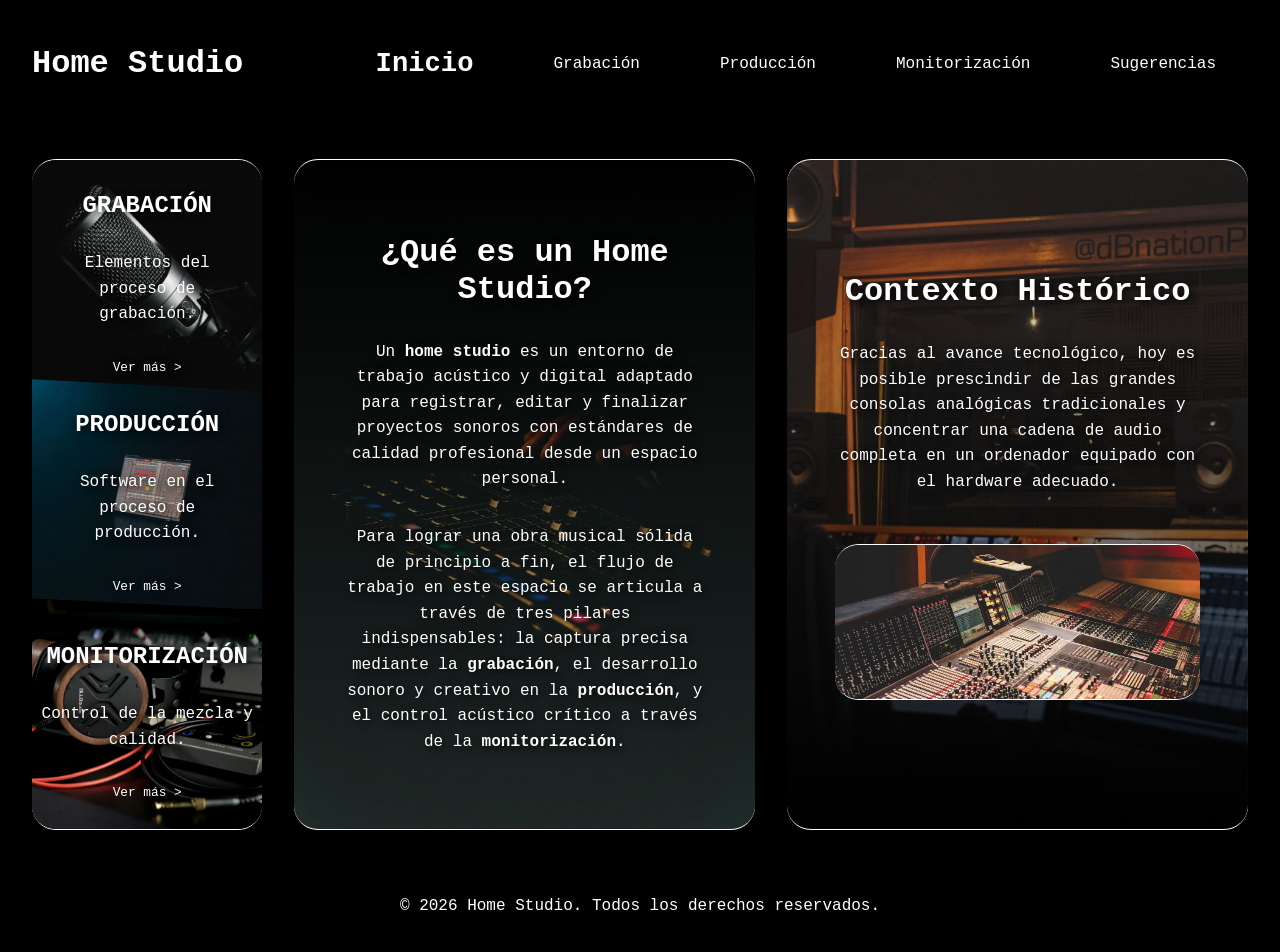
<file: index.html>
<!DOCTYPE html>
<html lang="es">
  <head>
    <meta charset="UTF-8">
    <meta name="viewport" content="width=device-width, initial-scale=1.0">
    <title>Inicio - Home Studio</title>
    <link rel="stylesheet" href="./css/base.css">
  </head>
  <body>
    <header>
      <div>
        <h1><a href="index.html">Home Studio</a></h1>
        <button class="hamburger-menu"
        aria-label="abrir menú de navegación"
        aria-expanded="false"
        aria-controls="main-nav"
        >&#9776;</button>
        <nav id="main-nav">
          <ul>
            <li><a href="index.html" class="estado-activo">Inicio</a></li>
            <li><a href="articulo-grabacion.html">Grabación</a></li>
            <li><a href="articulo-produccion.html">Producción</a></li>
            <li><a href="articulo-monitorizacion.html">Monitorización</a></li>
            <li><a href="data.html">Sugerencias</a></li>
          </ul>
        </nav>
      </div>
    </header>
    <main>
      <section class="contenido-principal introduccion">
        <h2>¿Qué es un Home Studio?</h2>
        <p>
          Un <strong>home studio</strong> es un entorno de trabajo acústico y digital adaptado para registrar, editar y finalizar proyectos sonoros con estándares de calidad profesional desde un espacio personal.
        </p>
        <p>
          Para lograr una obra musical sólida de principio a fin, el flujo de trabajo en este espacio se articula a través de tres pilares indispensables:
          la captura precisa mediante la <strong>grabación</strong>, el desarrollo sonoro y creativo en la <strong>producción</strong>, y el control acústico crítico a través de la <strong>monitorización</strong>.
        </p>
      </section>
      <section class="contenido-articulos estilo-borde">
        <article class="contenido-grabacion">
          <a href="articulo-grabacion.html">
          <h3>GRABACIÓN</h3>
          <p>Elementos del proceso de grabación.</p>
          <span>Ver más &gt;</span>
          </a>
        </article>
        <article class="contenido-produccion">
          <a href="articulo-produccion.html">
          <h3>PRODUCCIÓN</h3>
          <p>Software en el proceso de producción.</p>
          <span>Ver más &gt;</span>
          </a>
        </article>
        <article class="contenido-monitorizacion">
          <a href="articulo-monitorizacion.html">
          <h3>MONITORIZACIÓN</h3>
          <p>Control de la mezcla y calidad.</p>
          <span>Ver más &gt;</span>
          </a>
        </article>
      </section>
      <section class="contenido-adicional contenido-principal">
          <h2>Contexto Histórico</h2>
          <p>
            Gracias al avance tecnológico, hoy es posible prescindir de las grandes consolas analógicas tradicionales y concentrar una cadena de audio completa en un ordenador equipado con el hardware adecuado.
          </p>
          <img class="estilo-borde" src="./img/old-studio.webp" alt="estudio de produccion musical masivo.">
      </section>
    </main>
    <footer>
      <div>
        <p>&copy; 2026 Home Studio. Todos los derechos reservados.</p>
      </div>
    </footer>
    <script src="js/base.js"></script>
  </body>
</html>
</file>
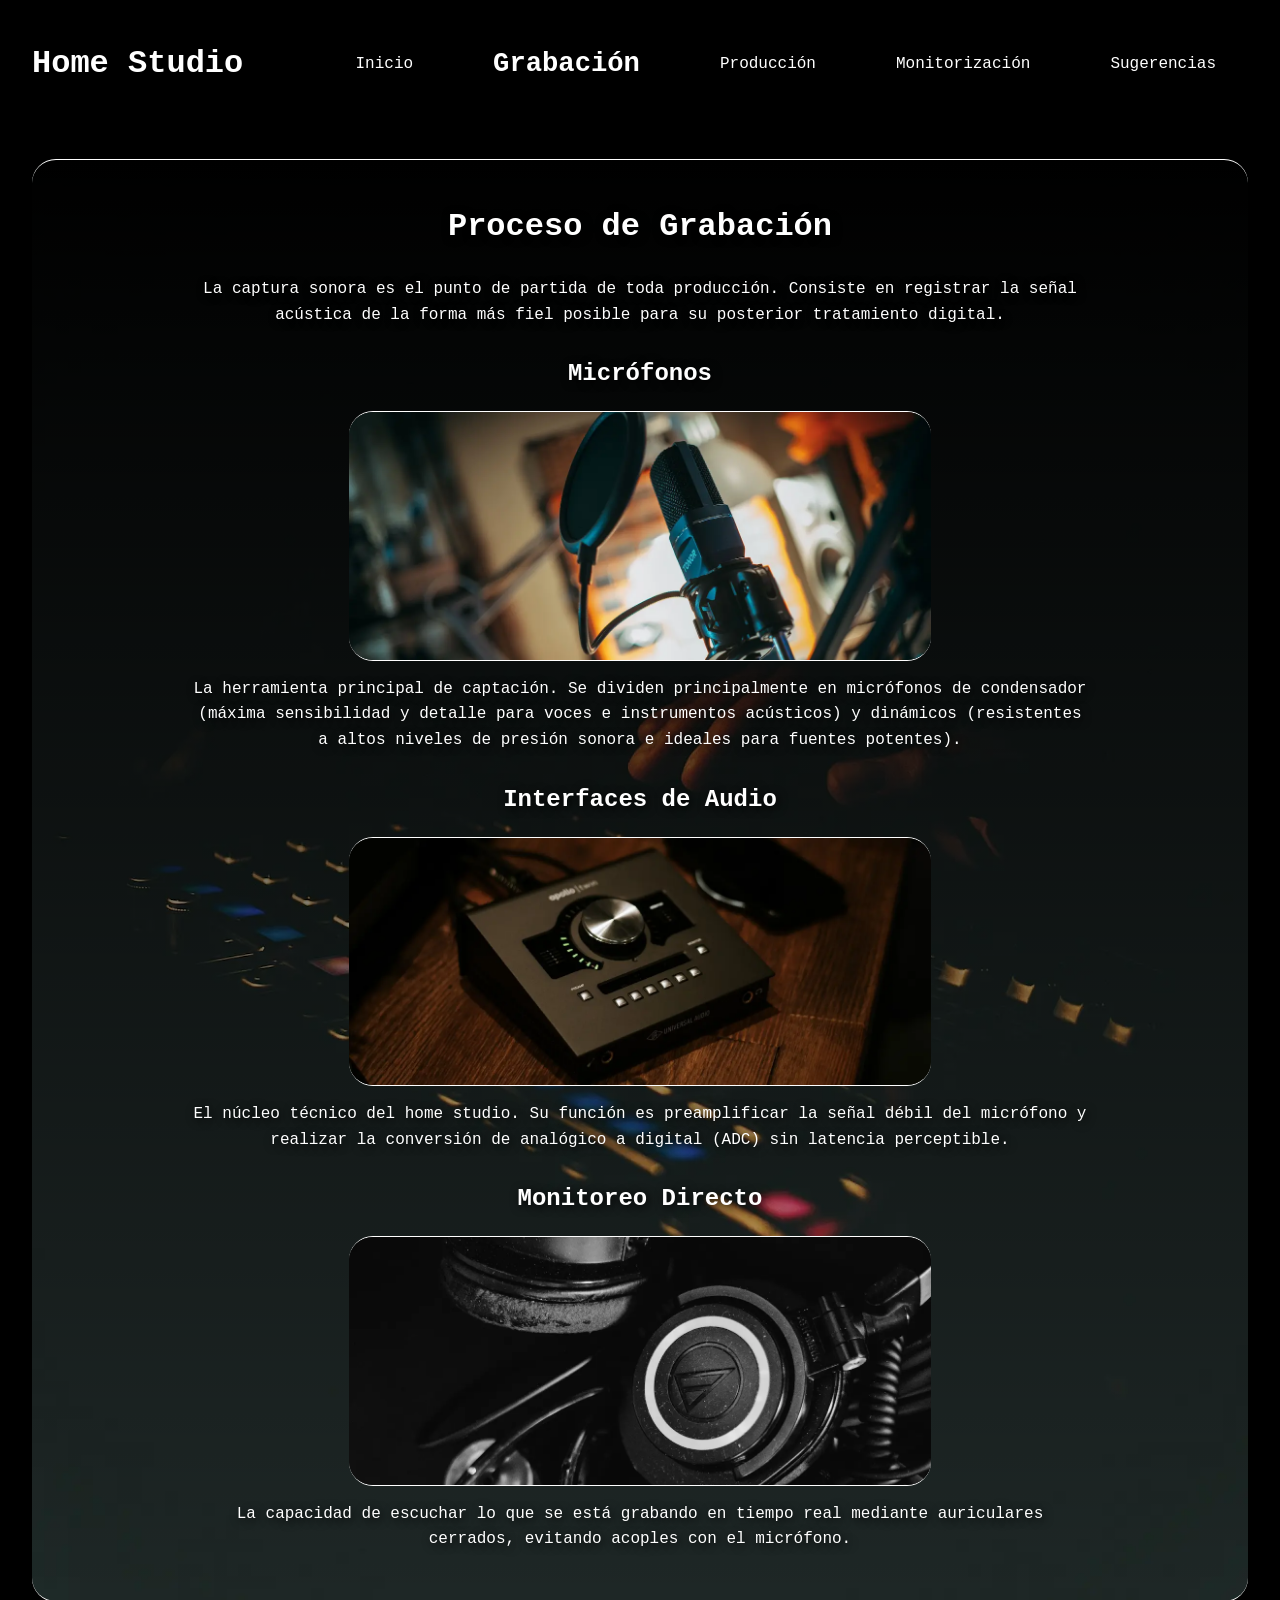
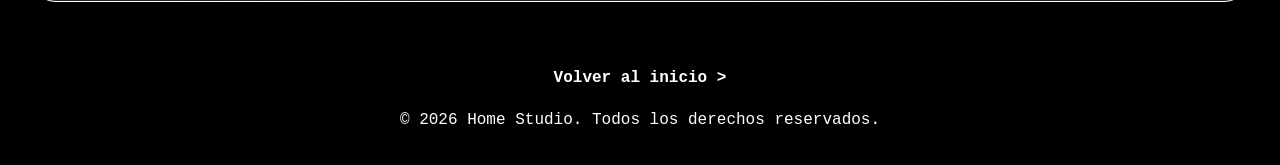
<file: articulo-grabacion.html>
<!DOCTYPE html>
<html lang="es">
  <head>
    <meta charset="UTF-8">
    <meta name="viewport" content="width=device-width, initial-scale=1.0">
    <title>Grabación - Home Studio</title>
    <link rel="stylesheet" href="./css/base.css">
  </head>
  <body>
    <header>
      <div>
        <h1><a href="index.html">Home Studio</a></h1>
        <button class="hamburger-menu"
        aria-label="abrir menú de navegación"
        aria-expanded="false"
        aria-controls="main-nav"
        >&#9776;</button>
        <nav id="main-nav">
          <ul class="contenido-nav">
            <li><a href="index.html">Inicio</a></li>
            <li><a href="articulo-grabacion.html" class="estado-activo">Grabación</a></li>
            <li><a href="articulo-produccion.html">Producción</a></li>
            <li><a href="articulo-monitorizacion.html">Monitorización</a></li>
            <li><a href="data.html">Sugerencias</a></li>
          </ul>
        </nav>
      </div>
    </header>
    <main>
      <section class="estilo-borde contenido-principal articulo-completo">
        <h2>Proceso de Grabación</h2>
        <p>
          La captura sonora es el punto de partida de toda producción. 
          Consiste en registrar la señal acústica de la forma más fiel posible para su posterior tratamiento digital.
        </p>
        <article>
          <h3>Micrófonos</h3>
          <img class="estilo-borde" src="./img/microphone-2.webp" alt="ejemplo de microfono.">
          <p>
            La herramienta principal de captación. Se dividen principalmente en micrófonos de condensador 
            (máxima sensibilidad y detalle para voces e instrumentos acústicos) y dinámicos 
            (resistentes a altos niveles de presión sonora e ideales para fuentes potentes).
          </p>
        </article>
        <article>
          <h3>Interfaces de Audio</h3>
          <img class="estilo-borde" src="./img/audio-interface.webp" alt="ejemplo de interfaz.">
          <p>
            El núcleo técnico del home studio. Su función es preamplificar la señal débil del micrófono 
            y realizar la conversión de analógico a digital (ADC) sin latencia perceptible.
          </p>
          </article>
          <article>
          <h3>Monitoreo Directo</h3>
          <img class="estilo-borde" src="./img/hearphones-monitoring-3.webp" alt="ejemplo de auriculares para monitorear.">
          <p>
            La capacidad de escuchar lo que se está grabando en tiempo real mediante auriculares cerrados, evitando acoples con el micrófono.
          </p>
        </article>
      </section>
    </main>
    <footer>
      <div>
        <p><a href="index.html"><strong>Volver al inicio &gt;</strong></a></p>
        <p>&copy; 2026 Home Studio. Todos los derechos reservados.</p>
      </div>
    </footer>
    <script src="js/base.js"></script>
  </body>
</html>
</file>
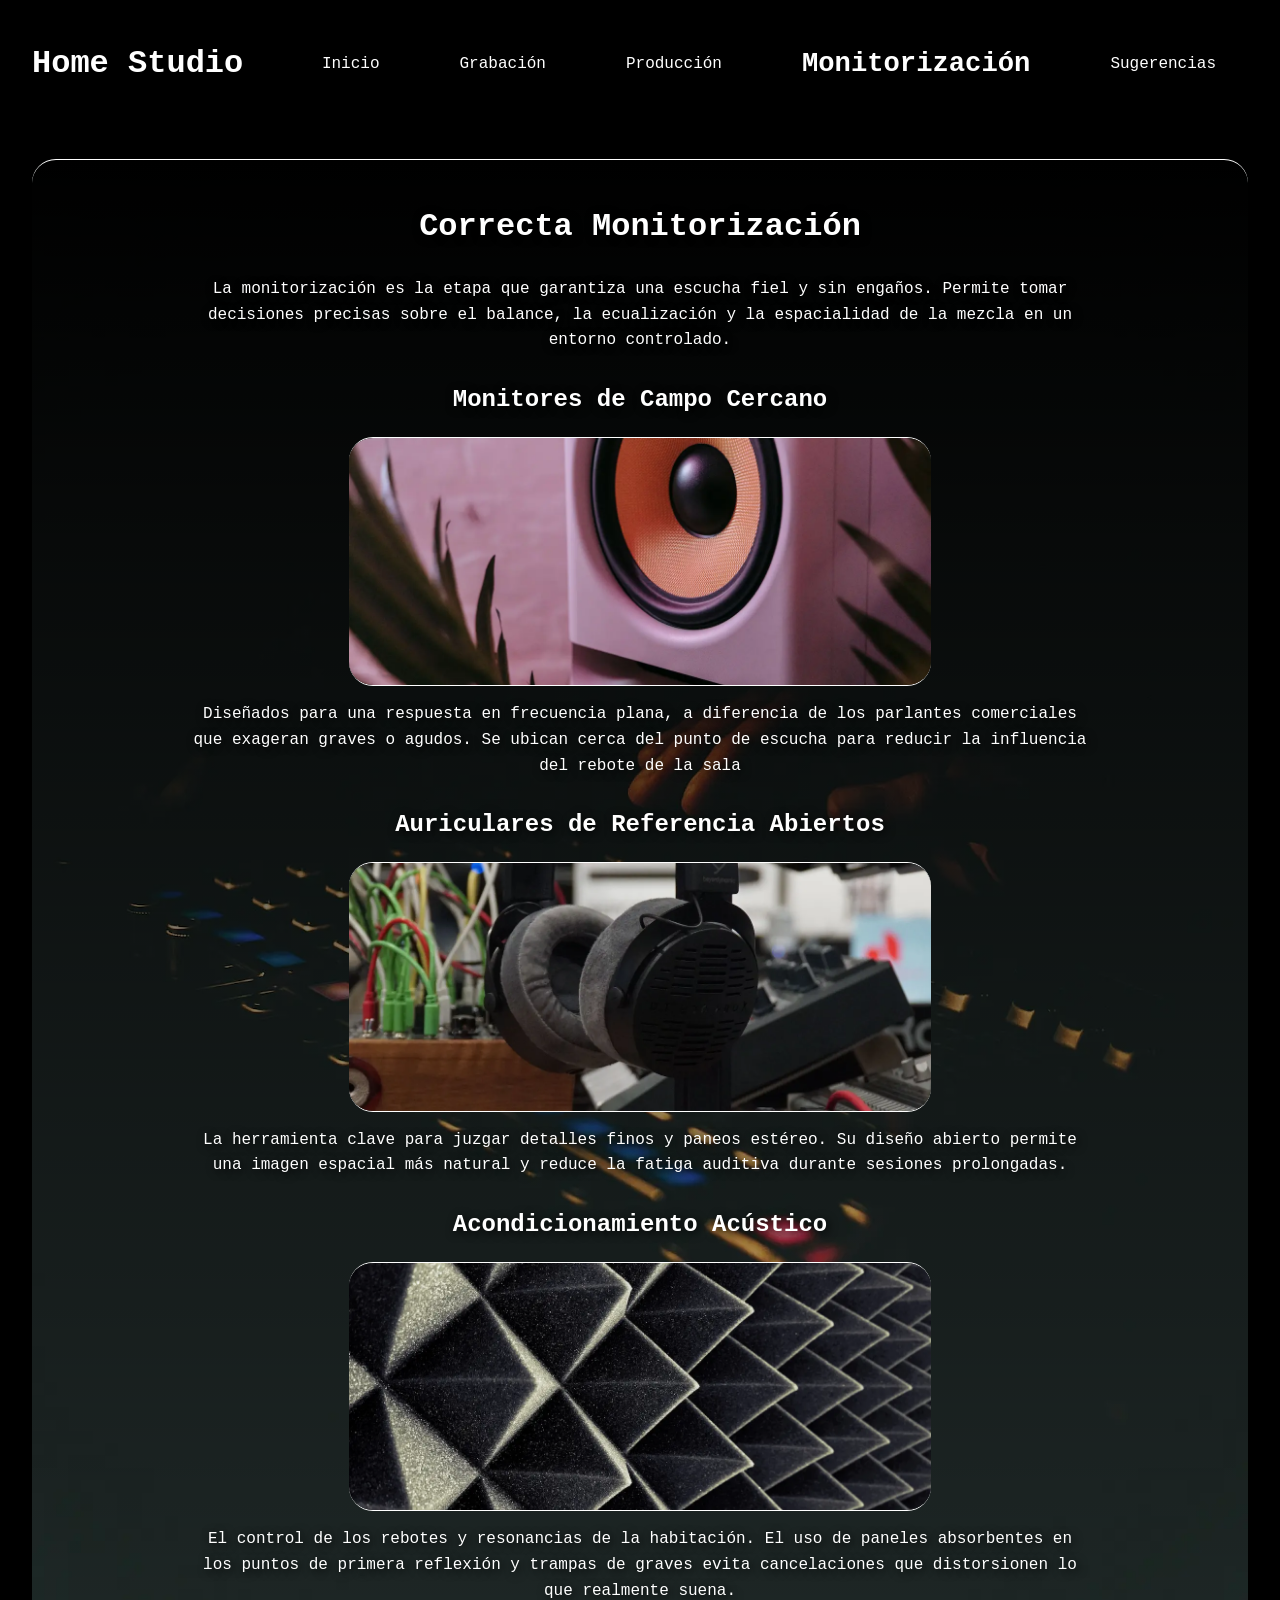
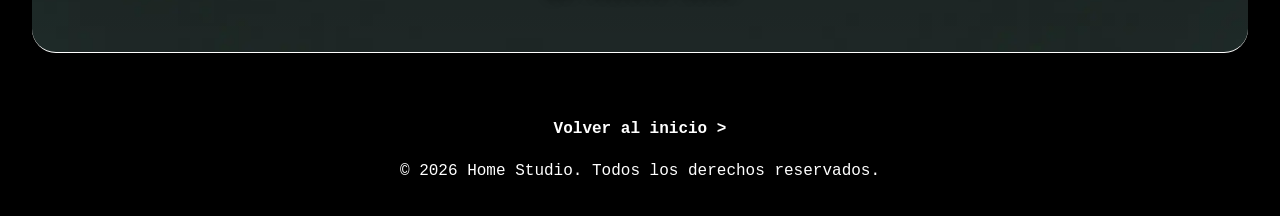
<file: articulo-monitorizacion.html>
<!DOCTYPE html>
<html lang="es">
  <head>
    <meta charset="UTF-8">
    <meta name="viewport" content="width=device-width, initial-scale=1.0">
    <title>Monitorización - Home Studio</title>
    <link rel="stylesheet" href="./css/base.css">
  </head>
  <body>
    <header>
      <div>
        <h1><a href="index.html">Home Studio</a></h1>
        <button class="hamburger-menu"
        aria-label="abrir menú de navegación"
        aria-expanded="false"
        aria-controls="main-nav"
        >&#9776;</button>
        <nav id="main-nav">
          <ul class="contenido-nav">
            <li><a href="index.html">Inicio</a></li>
            <li><a href="articulo-grabacion.html">Grabación</a></li>
            <li><a href="articulo-produccion.html">Producción</a></li>
            <li><a href="articulo-monitorizacion.html" class="estado-activo">Monitorización</a></li>
            <li><a href="data.html">Sugerencias</a></li>
          </ul>
        </nav>
      </div>
    </header>
    <main>
      <section class="estilo-borde contenido-principal articulo-completo">
        <h2>Correcta Monitorización</h2>
        <p>
          La monitorización es la etapa que garantiza una escucha fiel y sin engaños. 
          Permite tomar decisiones precisas sobre el balance, la ecualización y la espacialidad de la mezcla en un entorno controlado.
        </p>
        <article>
          <h3>Monitores de Campo Cercano</h3>
          <img class="estilo-borde" src="./img/monitor-krk.webp" alt="ejemplo de monitores de estudio de corto alcance.">
          <p>
            Diseñados para una respuesta en frecuencia plana, a diferencia de los parlantes comerciales que exageran graves o agudos. 
            Se ubican cerca del punto de escucha para reducir la influencia del rebote de la sala
          </p>
        </article>
        <article>
          <h3>Auriculares de Referencia Abiertos</h3>
          <img class="estilo-borde" src="./img/open-hearphones-2.webp" alt="ejemplo de auriculares de monitoreo.">
          <p>
            La herramienta clave para juzgar detalles finos y paneos estéreo. 
            Su diseño abierto permite una imagen espacial más natural y reduce la fatiga auditiva durante sesiones prolongadas.
          </p>
          </article>
          <article>
          <h3>Acondicionamiento Acústico</h3>
          <img class="estilo-borde" src="./img/acustic-panels.webp" alt="ejemplo de panel acústisco.">
          <p>
            El control de los rebotes y resonancias de la habitación. 
            El uso de paneles absorbentes en los puntos de primera reflexión 
            y trampas de graves evita cancelaciones que distorsionen lo que realmente suena.
          </p>
        </article>
      </section>
    </main>
    <footer>
      <div>
        <p><a href="index.html"><strong>Volver al inicio &gt;</strong></a></p>
        <p>&copy; 2026 Home Studio. Todos los derechos reservados.</p>
      </div>
    </footer>
    <script src="js/base.js"></script>
  </body>
</html>
</file>
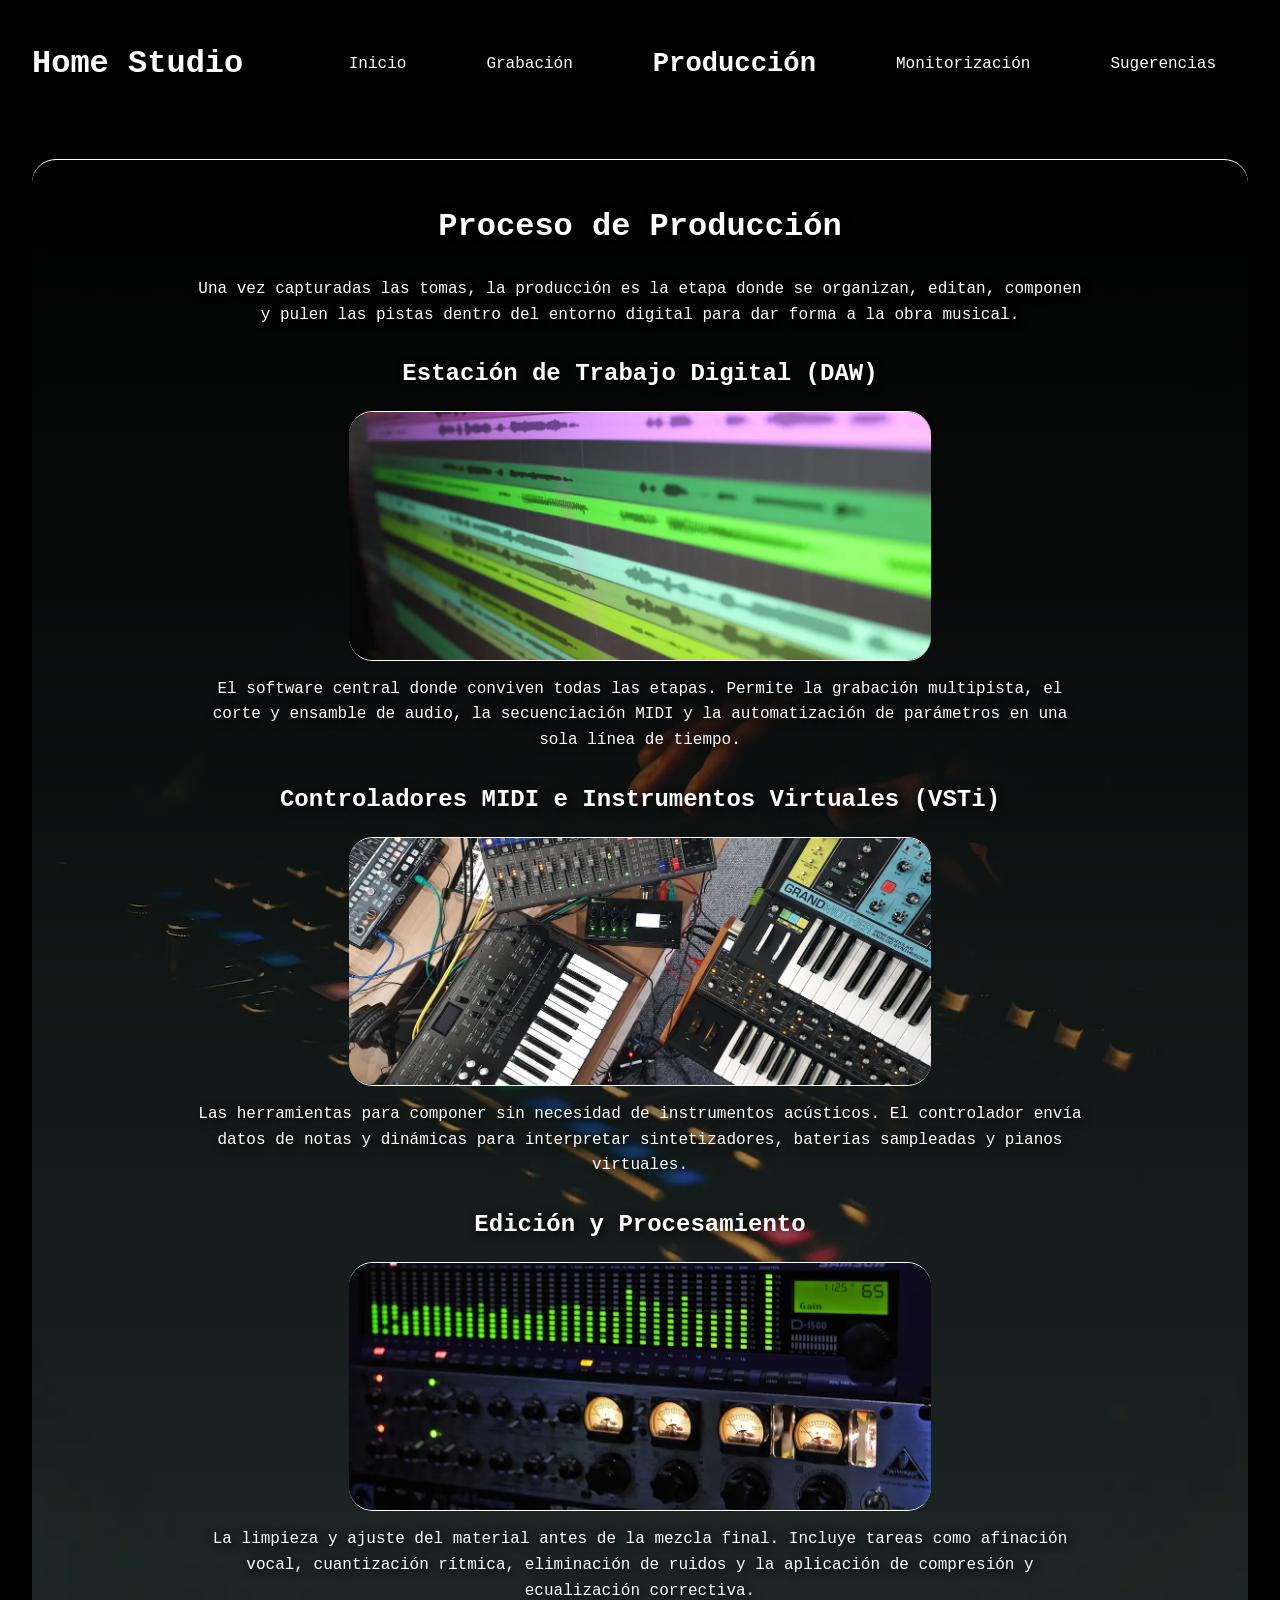
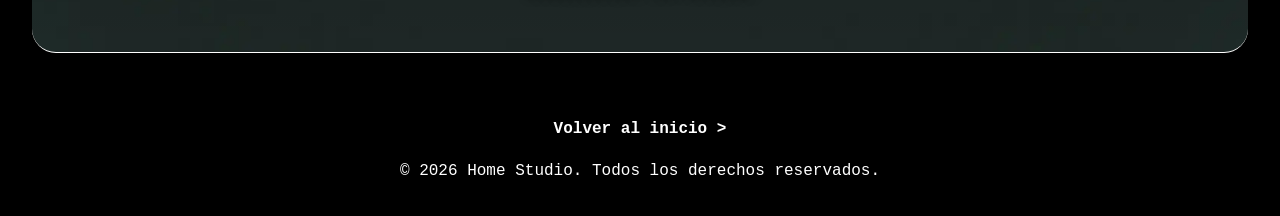
<file: articulo-produccion.html>
<!DOCTYPE html>
<html lang="es">
  <head>
    <meta charset="UTF-8">
    <meta name="viewport" content="width=device-width, initial-scale=1.0">
    <title>Producción - Home Studio</title>
    <link rel="stylesheet" href="./css/base.css">
  </head>
  <body>
    <header>
      <div>
        <h1><a href="index.html">Home Studio</a></h1>
        <button class="hamburger-menu"
        aria-label="abrir menú de navegación"
        aria-expanded="false"
        aria-controls="main-nav"
        >&#9776;</button>
        <nav id="main-nav">
          <ul class="contenido-nav">
            <li><a href="index.html">Inicio</a></li>
            <li><a href="articulo-grabacion.html">Grabación</a></li>
            <li><a href="articulo-produccion.html" class="estado-activo">Producción</a></li>
            <li><a href="articulo-monitorizacion.html">Monitorización</a></li>
            <li><a href="data.html">Sugerencias</a></li>
          </ul>
        </nav>
      </div>
    </header>
    <main>
      <section class="estilo-borde contenido-principal articulo-completo">
        <h2>Proceso de Producción</h2>
        <p>
          Una vez capturadas las tomas, la producción es la etapa donde se organizan, editan, 
          componen y pulen las pistas dentro del entorno digital para dar forma a la obra musical.
        </p>
        <article>
          <h3>Estación de Trabajo Digital (DAW)</h3>
          <img class="estilo-borde" src="./img/daw-2.webp" alt="ejemplo de daw.">
          <p>
            El software central donde conviven todas las etapas. 
            Permite la grabación multipista, el corte y ensamble de audio, 
            la secuenciación MIDI y la automatización de parámetros en una sola línea de tiempo.
          </p>
        </article>
        <article>
          <h3>Controladores MIDI e Instrumentos Virtuales (VSTi)</h3>
          <img class="estilo-borde" src="./img/intruments.webp" alt="ejemplo de instrumentos.">
          <p>
            Las herramientas para componer sin necesidad de instrumentos acústicos. 
            El controlador envía datos de notas y dinámicas para interpretar sintetizadores, baterías sampleadas 
            y pianos virtuales.
          </p>
        </article>
        <article>
          <h3>Edición y Procesamiento</h3>
          <img class="estilo-borde" src="./img/equalizer.webp" alt="ejemplo de ecualización.">
          <p>
            La limpieza y ajuste del material antes de la mezcla final. 
            Incluye tareas como afinación vocal, cuantización rítmica, eliminación de ruidos 
            y la aplicación de compresión y ecualización correctiva.
          </p>
        </article>
      </section>
    </main>
    <footer>
      <div>
        <p><a href="index.html"><strong>Volver al inicio &gt;</strong></a></p>
        <p>&copy; 2026 Home Studio. Todos los derechos reservados.</p>
      </div>
    </footer>
    <script src="js/base.js"></script>
  </body>
</html>
</file>
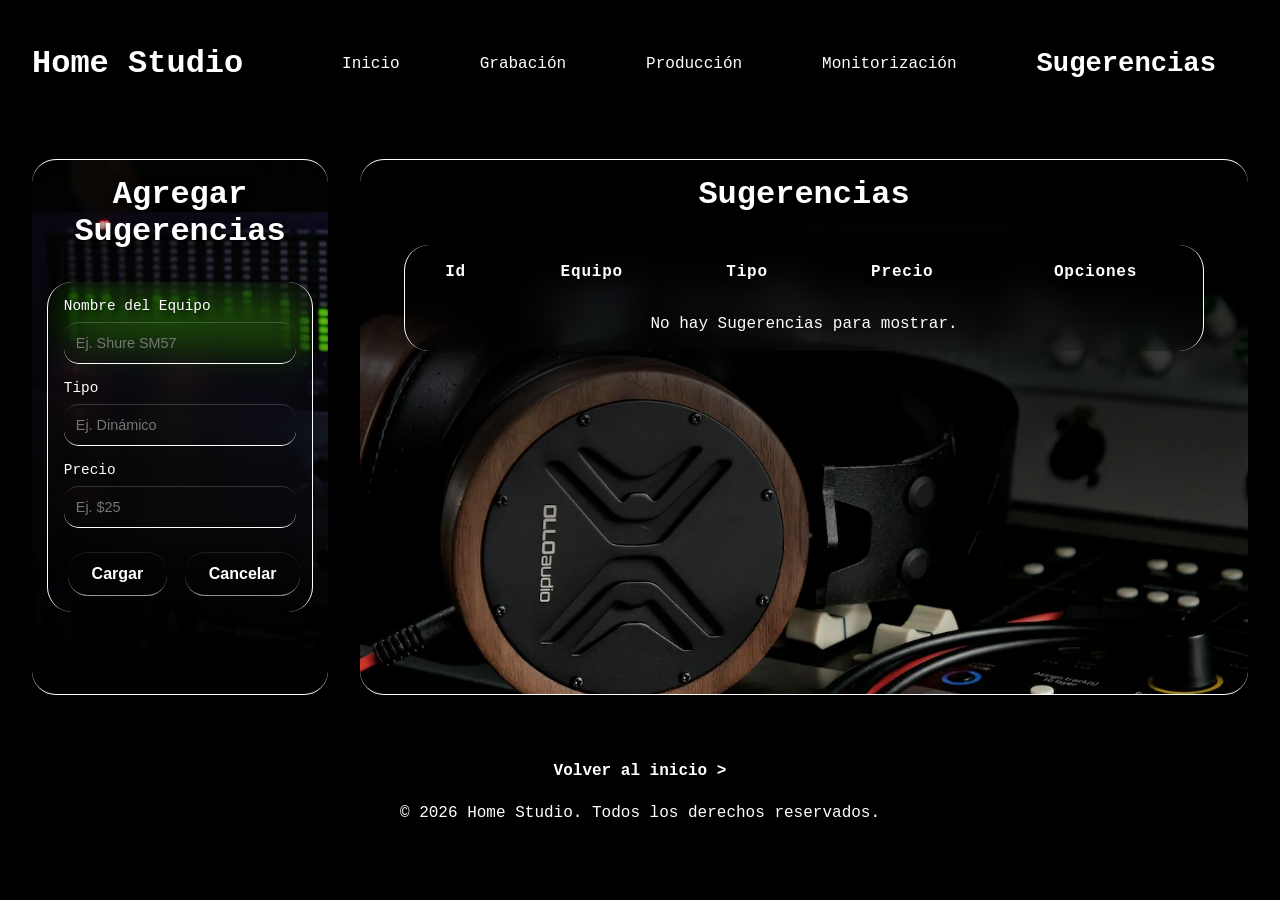
<file: data.html>
<!DOCTYPE html>
<html lang="es">
  <head>
    <meta charset="UTF-8">
    <meta name="viewport" content="width=device-width, initial-scale=1.0">
    <title>Inicio - Home Studio</title>
    <link rel="stylesheet" href="./css/base.css">
    <link rel="stylesheet" href="css/data.css">
  </head>
  <body>
    <header>
      <div>
        <h1><a href="index.html">Home Studio</a></h1>
        <button class="hamburger-menu"
        aria-label="abrir menú de navegación"
        aria-expanded="false"
        aria-controls="main-nav"
        >&#9776;</button>
        <nav id="main-nav">
          <ul>
            <li><a href="index.html">Inicio</a></li>
            <li><a href="articulo-grabacion.html">Grabación</a></li>
            <li><a href="articulo-produccion.html">Producción</a></li>
            <li><a href="articulo-monitorizacion.html">Monitorización</a></li>
            <li><a href="data.html" class="estado-activo">Sugerencias</a></li>
          </ul>
        </nav>
      </div>
    </header>
    <main >
    <section class="estilo-borde contenido-form">
      <h2>Agregar Sugerencias</h2>
      <form id="data-form">
        <label for="item-name">Nombre del Equipo</label>
        <input type="text" id="item-name" placeholder="Ej. Shure SM57" required>

        <label for="item-type">Tipo</label>
        <input type="text" id="item-type" placeholder="Ej. Dinámico" required>

        <label for="item-value">Precio</label>
        <input type="number" id="item-value" placeholder="Ej. $25" required>

        <button type="submit" id="add-item-btn" class="add-btn">Cargar</button>
        <button type="submit" id="update-item-btn" class="update-btn">Actualizar</button>
        <button type="reset" class="cancel-btn">Cancelar</button>
      </form>
      <div id="status-message" class="hidden">Mensaje a mostrar</div>
    </section>
    <section class="estilo-borde contenido-tabla">
      <h2>Sugerencias</h2>
      <div class="tabla-scroll">
        <table id="data-table">
          <thead>
            <tr>
              <th>Id</th>
              <th>Equipo</th>
              <th>Tipo</th>
              <th>Precio</th>
              <th>Opciones</th>
            </tr>
          </thead>
          <tbody id="table-body">
          </tbody>
        </table>
      </div>
    </section>
    </main>
    <footer>
    <div>
        <p><a href="index.html"><strong>Volver al inicio &gt;</strong></a></p>
        <p>&copy; 2026 Home Studio. Todos los derechos reservados.</p>
    </div>
    </footer>
    <div id="confirmation-modal" class="modal">
        <div class="modal-content">
        <h3>¿Está seguro de que desea eliminar esta sugerencia?</h3>
        <div class="modal-buttons">
            <button class="confirm-btn">Sí, eliminar</button>
            <button class="cancel-btn">Cancelar</button>
        </div>
        </div>
    </div>  
    <script src="js/base.js"></script>
    <script src="js/data.js"></script>
  </body>
</html>
</file>
<file: css/base.css>
* {
    box-sizing: border-box;
}

body {
    font-family: 'Courier New', Courier, monospace;
    text-align: center;
    background-color: #000000;
    color: #FFFFFF;
    text-shadow: 2px 2px 10px rgba(0, 0, 0, 1);
    margin: 0;
    padding: 0;
}

header {
    background-color: #000000;
    color: #FFFFFF;
    width: 100%;
    margin: 1.5rem 0;
}

header > div {
    max-width: 1600px;
    margin: 0 auto;
    display: grid;
    grid-template-columns: 1fr auto 1fr;
    align-items: center;
    padding: 0 1rem;
}

h1 {
    grid-column: 2;
    text-align: center;
    line-height: 5rem;
    font-size: 2rem;
    padding: 0;
    margin: 0;
}

nav {
    display: none;
    flex-direction: column;
    width: 85%;
    height: auto;
    margin: 0;
    padding: 1.5rem;
    backdrop-filter: blur(8px);
    position: absolute;
    z-index: 3;
    top: 2rem;
    bottom: 2rem;
    right: 0;
    border-left: 1px solid white;
    border-radius: 30px 0 0 30px;
    overflow-y: auto;
}

body.bloqueo-menu {
    overflow: hidden;
}

nav.nav-open { /*nav-open es una clase de nav*/
    display:flex;
    animation: abrir-nav 0.15s ease-out;
}

@keyframes abrir-nav {
    from {
        opacity: 0;
        transform: translateX(16px);
    } to {
        opacity: 1;
        transform: translateX(0);
    }
}

nav.nav-close {
    display:flex;
    animation: cerrar-nav 0.15s ease-out;
}

@keyframes cerrar-nav {
    from {
        opacity: 1;
    } to {
        opacity: 0;
    }
}

button.hamburger-menu {
    grid-column: 3;
    justify-self: end;
    display: block;
    color: #FFFFFF;
    font-size: 1.5rem;
    background: none;
    border: none;
    cursor: pointer;
    z-index: 4;
}

nav ul {
    list-style: none;
    padding: 0;
    margin: 0;
    display: flex;
    flex-direction: column;
    width: 100%;
}

nav li {
    padding: 2rem;
}

nav a {
    display: block;
    padding: 0; 
    margin: 0;
    color: #FFFFFF;
    text-decoration: none;
    font-weight: normal;
    text-align: left;
    width: 100%;
    font-size: 1.3rem;
}

nav a:active,
nav a:hover,
nav a:focus {
    font-weight: bold;
}

main {
    max-width: 1600px;
    padding: 0;
    margin: 0 auto;
}

main a:hover {
    text-decoration: underline;
}

section,
article {
    padding: 0;
    margin: 0;
}

h2,
h3 {
    margin: 0;
    font-size: 1.5rem;
    padding: 1rem 0.5rem;
}

p {
    line-height: 1.6;
    margin-bottom: 1rem;
}

img {
    display: block;
    margin-bottom: 1.5rem;
    padding: 0;
    width: 100%;
    height: auto;
    object-fit: cover;
    aspect-ratio: 21 / 9;
    margin: 2rem 0;
}

a {
    text-decoration: none;
    color: inherit;
}

footer {
    background-color: #000000;
    text-align: center;
    color: #FFFFFF;
    padding: 2rem 0;
    margin: 0;
    width: 100%;
}

footer a {
    display: inline-block;
    margin-bottom: 1rem;
}

footer p {
    margin: 0;
    padding: 0 1rem;
}

.estado-activo {
    font-size: 1.7rem;
    font-weight: bold;
}

.contenido-principal,
.contenido-articulos,
.contenido-grabacion,
.contenido-produccion,
.contenido-monitorizacion,
.contenido-adicional {
    width: 100%;
    display: flex;
    flex-direction: column;
    justify-content: center;
    align-items: center;
    background-position: center;
    background-repeat: no-repeat;
    background-size: cover;
    position: relative;
}

.contenido-principal {
    z-index: 1;
    background-image: linear-gradient(to bottom, black 0%, transparent 100%), url(../img/home-studio-2.webp);
    padding: 1rem 1rem 2rem;
}

.estilo-borde {
    border-radius: 24px;
    border-top: 1px solid white;
    border-bottom: 1px solid white;
    overflow: hidden;
}

.contenido-articulos {
    margin-top: -1.5rem;
    z-index: 2;
    overflow: hidden;
}

.contenido-articulos span {
    display: block;
    margin-top: 2rem;
    font-size: 0.8rem;
}

.contenido-grabacion,
.contenido-produccion,
.contenido-monitorizacion {
    aspect-ratio: 1 / 1;
    padding: 1rem;
    background-size: 100% auto;
    transition: background-size 0.3s ease-out;
    max-height: 430px;
}

.contenido-grabacion:hover,
.contenido-produccion:hover,
.contenido-monitorizacion:hover {
    background-size: 110% auto;
}

.contenido-grabacion {
    background-image: url(../img/microphone.webp);
    clip-path: polygon(0 0, 100% 0%, 100% 100%, 0 95%);
}

.contenido-produccion {
    background-image: url(../img/daw.webp);
    clip-path: polygon(0 0, 100% 5%, 100% 100%, 0 95%);
    margin-top: -5%;
}

.contenido-monitorizacion {
    background-image: url(../img/hearphones-monitoring.webp);
    clip-path: polygon(0 0, 100% 5%, 100% 100%, 0 100%);
    margin-top: -5%;
}

.contenido-adicional {
    background-image: linear-gradient(to top, black 0%, transparent 100%), url(../img/studio-music.webp);
    margin-top: -1.5rem;
    padding-top: 3rem;
}

@media screen and (min-width: 1250px) {
  /* Menú fijo en pantallas grandes */
    header {
        position: sticky; 
        top: 0;
        z-index: 3;
        margin: 0;
    }
    header > div {
        display: flex;
        justify-content: space-between;
        margin: 0 auto;
        padding: 0 2rem;
    }
    /* Oculta el botón de hamburguesa en pantallas grandes */
    button.hamburger-menu {
        display: none;
    }

    /* Muestra el menú de navegación en línea en pantallas grandes */
    nav {
        display: block; /* Vuelve a modelo de bloque para el flujo normal */
        position: static; /* Restaura la posición estática */
        width: auto; /* Ancho automático */
        border: 0rem;
        padding: 0;
    }

    nav ul {
        flex-direction: row; /* Elementos del menú en fila */
        justify-content: flex-end; /* Alinea a la derecha */
    }

    nav li {
        display: flex;
        align-items: center;
        margin-left: 1rem; /* Espacio entre elementos del menú */
        margin-bottom: 0;
        width: auto;
    }

    nav a {
        padding: 1rem 0rem; /* Ajusta el relleno interno para pantallas grandes */
        font-size: 1rem;
    }

    h2 {
        font-size: 2rem;
    }

    main {
        display: grid;
        grid-template-columns: 1fr 2fr 2fr;
        /* Ejemplo: una columna para barra lateral, otra para contenido */
        gap: 2rem;
        padding: 2rem;
    }

    .contenido-articulos {
        margin-top: 0rem;
        grid-column-start: 1;
        grid-row: 1;
    }

    .introduccion {
        grid-column: 2;
        grid-row: 1;
    }

    .contenido-principal {
            border-radius: 24px;
            border-top: 1px solid white;
            border-bottom: 1px solid white;
            overflow: hidden;
            padding: 3rem;
    }

    .contenido-adicional {
        grid-column: 3;
        grid-row: 1;
        margin: 0;
        padding: 3rem;
    }

    .articulo-completo { /*el articulo ocupa toda la grid*/
        grid-column: 1 / -1;
        padding: 2rem 10rem;
    }

    .articulo-completo img {
        width: 65%;
        margin: 0.5rem auto;
    }
}
</file>
<file: css/data.css>
section {
    margin: 2rem 1rem; 
}

table {
    width: 90%;
    margin: 1rem auto;
    margin-bottom: 2rem;
    border-left: 1px solid white;
    border-right: 1px solid white;
    border-radius: 25px;
    box-shadow: 0 1px 3px rgba(0,0,0,0.08);
    backdrop-filter: blur(20px);
}

.tabla-scroll {
  overflow-x: auto;
}

th, td {
  padding: 1rem;
  text-align: center;
}

th {
  color: #ffffff;
  font-weight: bold;
  font-size: 1rem;
  letter-spacing: 0.05em;
}

td.empty {
  text-align: center;
  padding: 1rem;
  color: white;
}

.table-actions button {
  background-color: transparent;
  border: none;
  color: white;
  padding: 0.5rem 1rem;
  cursor: pointer;
  margin-right: 0.5rem;
  margin-bottom: 0.5rem;
  transition: background-color 0.3s ease;
  border: none;
  border-top: 1px solid rgba(245, 243, 243, 0.115);
  border-bottom: 1px solid rgba(255, 255, 255, 0.567);
  border-radius: 20px;
}

.table-actions button:hover {
  background-color: white;
  color: black;
}

form {
    width: 90%;
    margin: 1rem auto;
    backdrop-filter: blur(20px);
    border-left: 1px solid white;
    border-right: 1px solid white;
    border-radius: 25px;
    margin-bottom: 2rem;
    padding: 1rem 0rem;
}

form label {
    text-align: left;
    display: block;
    margin-bottom: 0.5rem;
    margin-left: 1rem;
    font-size: 0.9rem; /* text-sm */
}

form input[type="text"],
form input[type="number"] {
    color: white;
    background-color: transparent;
    width: calc(100% - 2rem); /* Ajuste para padding */
    padding: 0.75rem;
    margin-bottom: 1rem;
    border: none;
    border-top: 1px solid rgba(245, 243, 243, 0.187);
    border-bottom: 1px solid white;
    border-radius: 15px;
    font-size: 0.9rem;
    outline: none;
}

form button {
    background-color: transparent;
    color: white;
    padding: 0.75rem 1.5rem;
    border: none;
    border-top: 1px solid rgba(245, 243, 243, 0.115);
    border-bottom: 1px solid rgba(255, 255, 255, 0.567);
    border-radius: 20px;
    cursor: pointer;
    font-size: 1rem;
    font-weight: bold;
    margin-left: 0.5rem;
    margin-top: 0.5rem;
    transition: background-color 0.3s ease, box-shadow 0.3s ease;
    outline: none;
}

form button:hover {
  background-color: white;
  color: black;
}

/* Estilos para mensajes de estado */
#status-message {
    color: white;
    margin: 2rem;
    text-align: center;
    font-weight: 600;
    margin-bottom: 1rem;
    padding: 0.5rem;
    border-radius: 0.5rem;
    border-radius: 25px;
}

#status-message.error {
  background-color: rgba(255, 0, 0, 0.521);
}

#status-message.success {
  background-color: rgba(0, 128, 0, 0.521);
}

.hidden {
  visibility: hidden;
}

/* Estilos para el modal de confirmación */
.modal {
  display: none;
  position: fixed; /* Permanece en su lugar incluso al hacer scroll */
  z-index: 1001; /* Por encima de todo lo demás */
  left: 0;
  top: 0;
  width: 100%;
  height: 100%;
  overflow: auto; /* Habilitar scroll si es necesario */
  background-color: rgba(0,0,0,0.4); /* Fondo semi-transparente */
  justify-content: center;
  align-items: center;
}

.modal-content {
  backdrop-filter: blur(30px);
  color: white;
  margin: auto;
  padding: 20px;
  border-top: 1px solid white;
  border-bottom: 1px solid white;
  border-radius: 25px;
  width: 80%; /* Ancho responsivo */
  max-width: 500px; /* Ancho máximo */
  box-shadow: 0 4px 8px rgba(0,0,0,0.2);
  text-align: center;
}

.modal-content h3 {
  font-size: 1rem;
  color: white;
  margin-bottom: 1rem;
}

.modal-buttons button {
    padding: 0.75rem 1.5rem;
    border-top: 1px solid rgba(245, 243, 243, 0.115);
    border-bottom: 1px solid rgba(255, 255, 255, 0.567);
    border-radius: 20px;
    cursor: pointer;
    transition: background-color 0.3s ease;
    margin: 0.5rem 0.5rem;
}

.modal-buttons button.confirm-btn {
  background-color: #ff190069;
  color: white;
}

.modal-buttons button.confirm-btn:hover {
  background-color: black;
  color: white;
}

.modal-buttons button.cancel-btn {
  background-color: transparent;
  color: white;
}

.modal-buttons button.cancel-btn:hover {
  background-color: white;
  color: black;
}

.contenido-form,
.contenido-tabla {
  background-size: cover;
  background-repeat: no-repeat;
}

.contenido-tabla {
    background-image: linear-gradient(to bottom, black 0%, transparent 100%), url(../img/hearphones-monitoring.webp);
}

.contenido-form {
    background-image: linear-gradient(to top, black 0%, transparent 100%), url(../img/equalizer.webp);
}

.update-btn {
  display: none;
}

@media screen and (min-width: 1250px) {
    main {
        grid-template-columns: 1fr 3fr;
    }
    section {
      margin: 0rem; 
    }
    .tabla-scroll table {
    min-width: 650px;
  }
}
</file>
